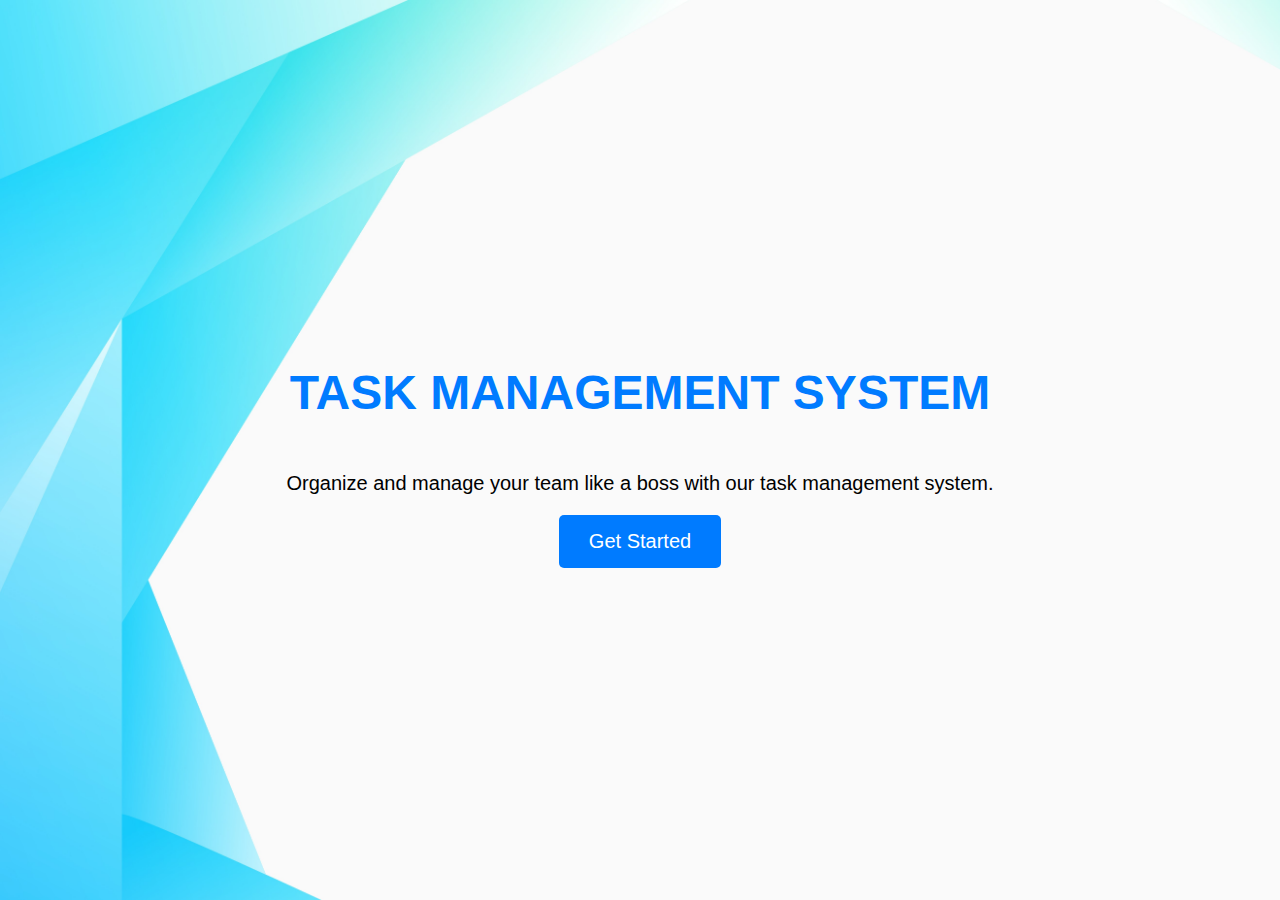
<file: EasyTask/index.html>
<!DOCTYPE html>
<html lang="en">
<head>
    <meta charset="UTF-8">
    <meta name="viewport" content="width=device-width, initial-scale=1.0">
    <link rel="stylesheet" href="css/index.css">
    <title>Landing Page</title>
</head>
<body>
    <h1>TASK MANAGEMENT SYSTEM</h1>
    <p>Organize and manage your team like a boss with our task management system.</p>
    <a href="signup.html" class="get-started">Get Started</a>
</body>
</html>
</file>
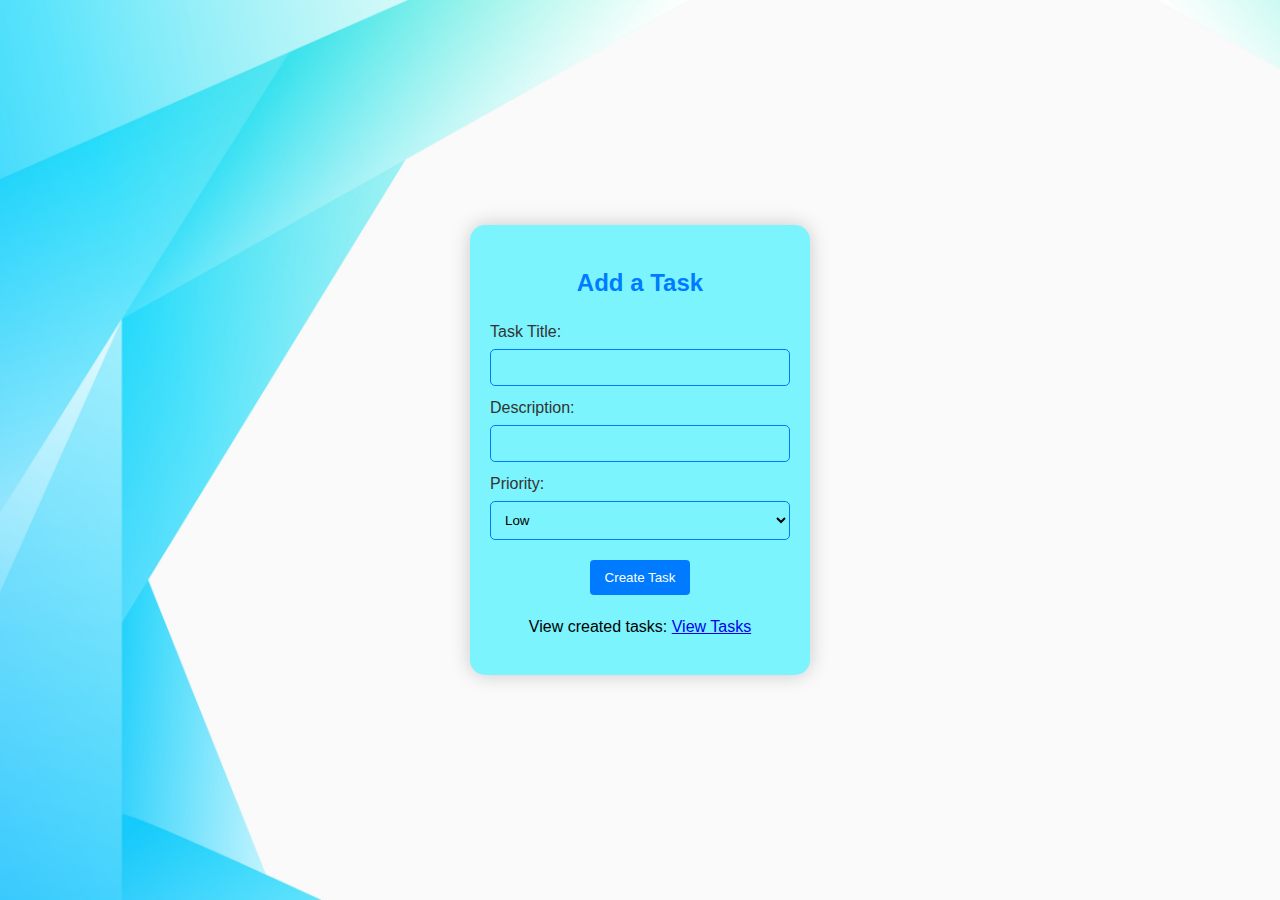
<file: EasyTask/create_task.html>
<!DOCTYPE html>
<html lang="en">
<head>
    <meta charset="UTF-8">
    <meta name="viewport" content="width=device-width, initial-scale=1.0">
    <link rel="stylesheet" href="css/create_task.css">
    <title>Task Management</title>
</head>
<body>
    <div class="container">
        <h2>Add a Task</h2>
        <form action="create_task.php" method="post">
            <label for="title">Task Title:</label>
            <input type="text" id="title" name="title" required>
            <label for="description">Description:</label>
            <input type="text" id="description" name="description"></textarea>
            <label for="priority">Priority:</label>
            <select id="priority" name="priority" required>
                <option value="low">Low</option>
                <option value="medium">Medium</option>
                <option value="high">High</option>
            </select>
            <button type="submit" class="create-button">Create Task</button>
        </form>
        <p>View created tasks: <a href="All_task.php">View Tasks</a></p>
    </div>
</body>
</html>
</file>
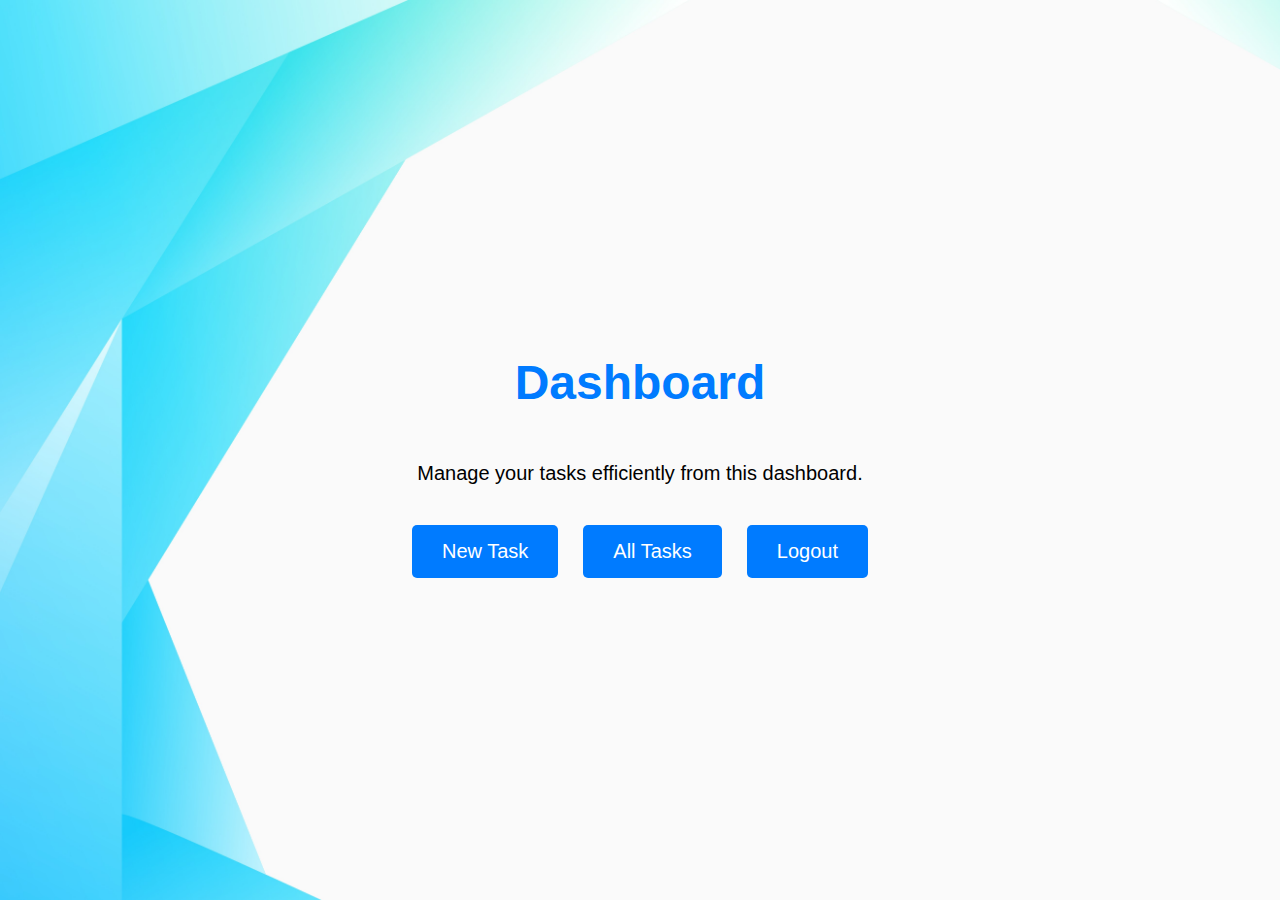
<file: EasyTask/dashboard.html>
<!DOCTYPE html>
<html lang="en">
<head>
    <meta charset="UTF-8">
    <meta name="viewport" content="width=device-width, initial-scale=1.0">
    <link rel="stylesheet" href="css/dashboard.css">
    <title>Dashboard</title>
</head>
<body>
    <h1>Dashboard</h1>
    <p>Manage your tasks efficiently from this dashboard.</p>
    <div class="button-container">
        <button onclick="window.location.href='create_task.html'" class="create-task-button">New Task</button>
        <button onclick="window.location.href='All_task.php'" class="view-all-button">All Tasks</button>
        <button onclick="window.location.href='logout.php'" class="logout-button">Logout</button>
    </div>
</body>
</html>
</file>
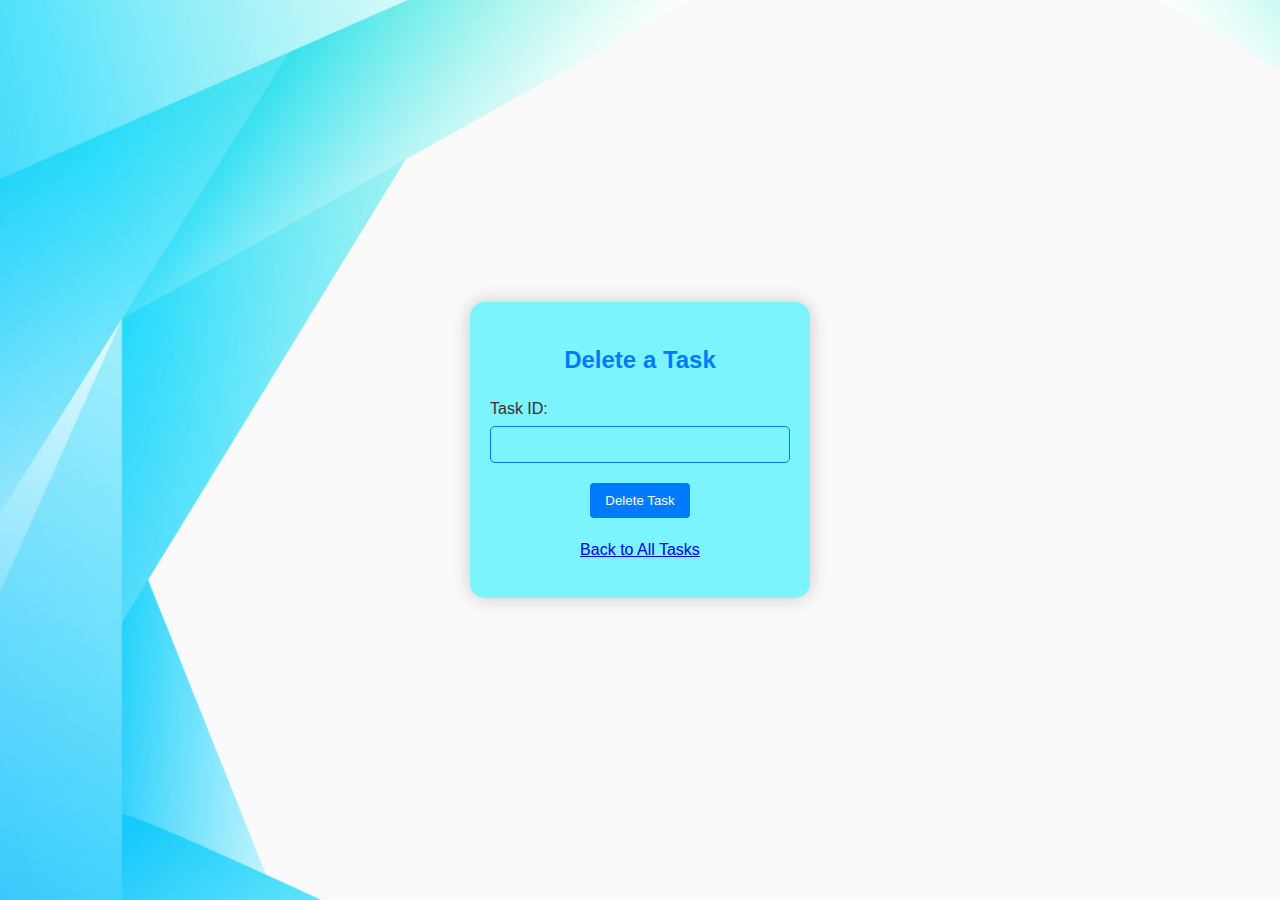
<file: EasyTask/delete_task.html>
<!DOCTYPE html>
<html lang="en">
<head>
    <meta charset="UTF-8">
    <meta name="viewport" content="width=device-width, initial-scale=1.0">
    <link rel="stylesheet" href="css/delete_task.css">
    <title>Delete Task</title>
</head>
<body>
    <div class="container">
        <h2>Delete a Task</h2>
        <form action="delete_task.php" method="POST">
            <label for="task_id">Task ID:</label>
            <input type="number" id="task_id" name="task_id" required>
            <button type="submit" class="delete-button">Delete Task</button>
        </form>
        <p><a href="All_task.php">Back to All Tasks</a></p>
    </div>
</body>
</html>
</file>
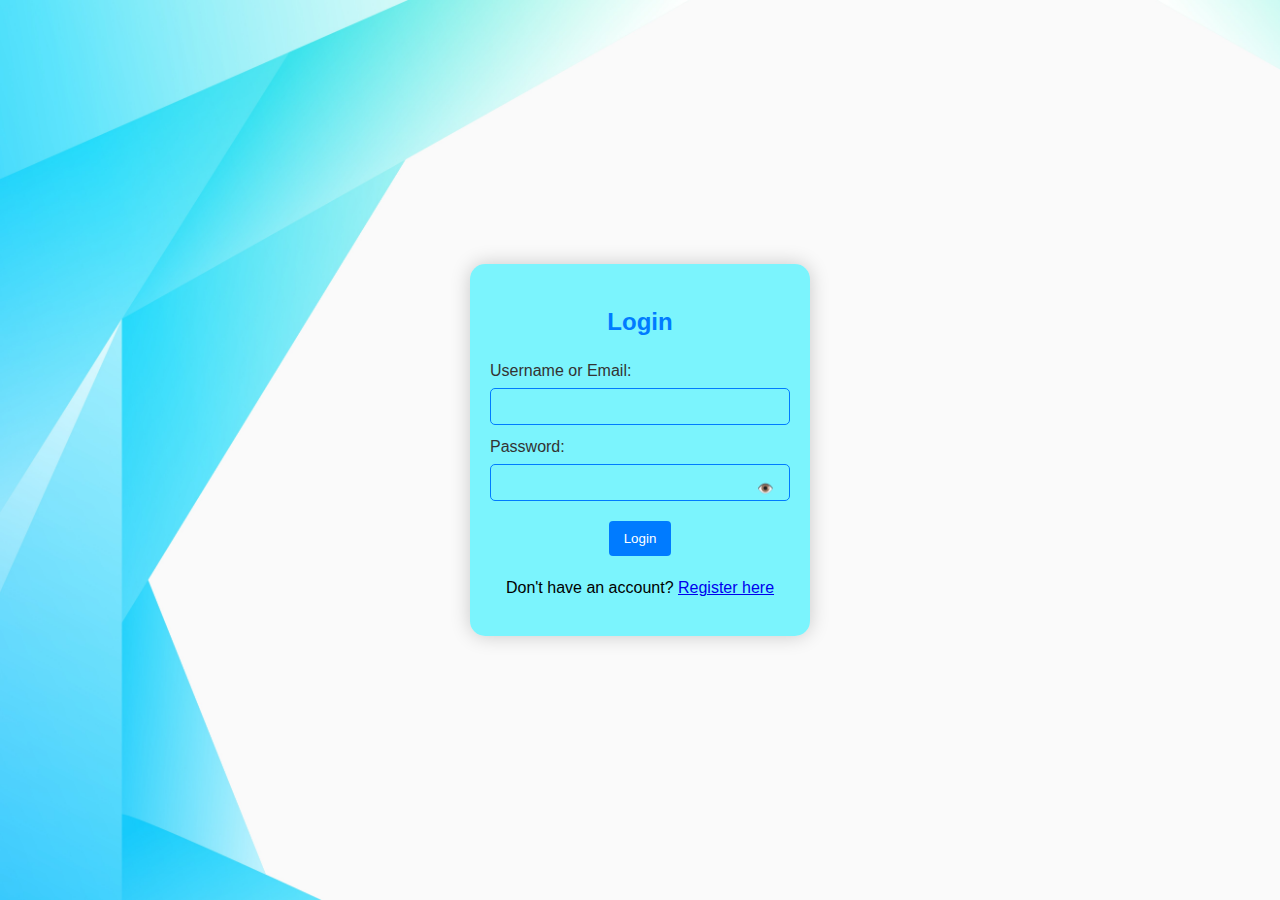
<file: EasyTask/login.html>
<!DOCTYPE html>
<html lang="en">
<head>
    <meta charset="UTF-8">
    <meta name="viewport" content="width=device-width, initial-scale=1.0">
    <link rel="stylesheet" href="css/login.css">
    <title>Login</title>
</head>
<body>
    <div class="container">
        <h2>Login</h2>
        <form action="login.php" method="post">
            <label for="username">Username or Email:</label>
            <input type="text" id="username" name="username" required>
            <label for="password">Password:</label>
            <div class="password-container">
                <input type="password" id="password" name="password" required>
                <button type="button" class="eye-button" onclick="togglePasswordVisibility('password')">👁️</button>
            </div>
            <button type="submit" class="login-button">Login</button>
        </form>
        <p>Don't have an account? <a href="signup.html">Register here</a></p>
    </div>
    <script src="js/login.js"></script>
</body>
</html>
</file>
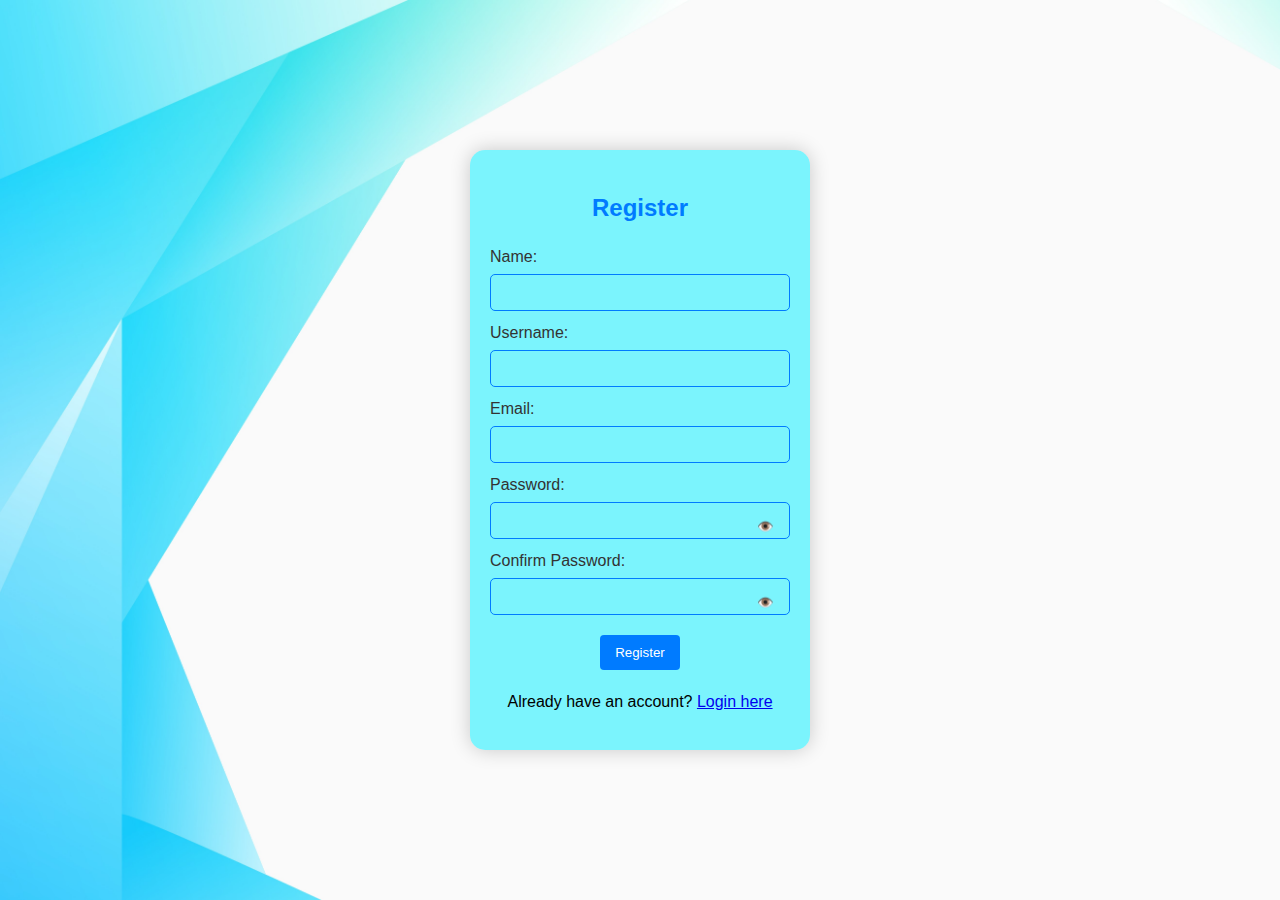
<file: EasyTask/signup.html>
<!DOCTYPE html>
<html lang="en">
<head>
    <meta charset="UTF-8">
    <meta name="viewport" content="width=device-width, initial-scale=1.0">
    <link rel="stylesheet" href="css/signup.css">
    <title>Sign Up</title>
</head>
<body>
    <div class="container">
        <h2>Register</h2>
        <form action="signup_process.php" method="post">
            <label for="name">Name:</label>
            <input type="text" id="name" name="name" required>
            <label for="username">Username:</label>
            <input type="text" id="username" name="username" required>
            <label for="email">Email:</label>
            <input type="email" id="email" name="email" required>
            <label for="password">Password:</label>
            <div class="password-container">
                <input type="password" id="password" name="password" required>
                <button type="button" class="eye-button" onclick="togglePasswordVisibility('password')">👁️</button>
            </div>
            <label for="confirm_password">Confirm Password:</label>
            <div class="password-container">
                <input type="password" id="confirm_password" name="confirm_password" required>
                <button type="button" class="eye-button" onclick="togglePasswordVisibility('confirm_password')">👁️</button>
            </div>
            <button type="submit" class="SignUp-button">Register</button>
        </form>
        <p>Already have an account? <a href="login.html">Login here</a></p>
    </div>
    <script src="js/signup.js"></script>
</body>
</html>
</file>
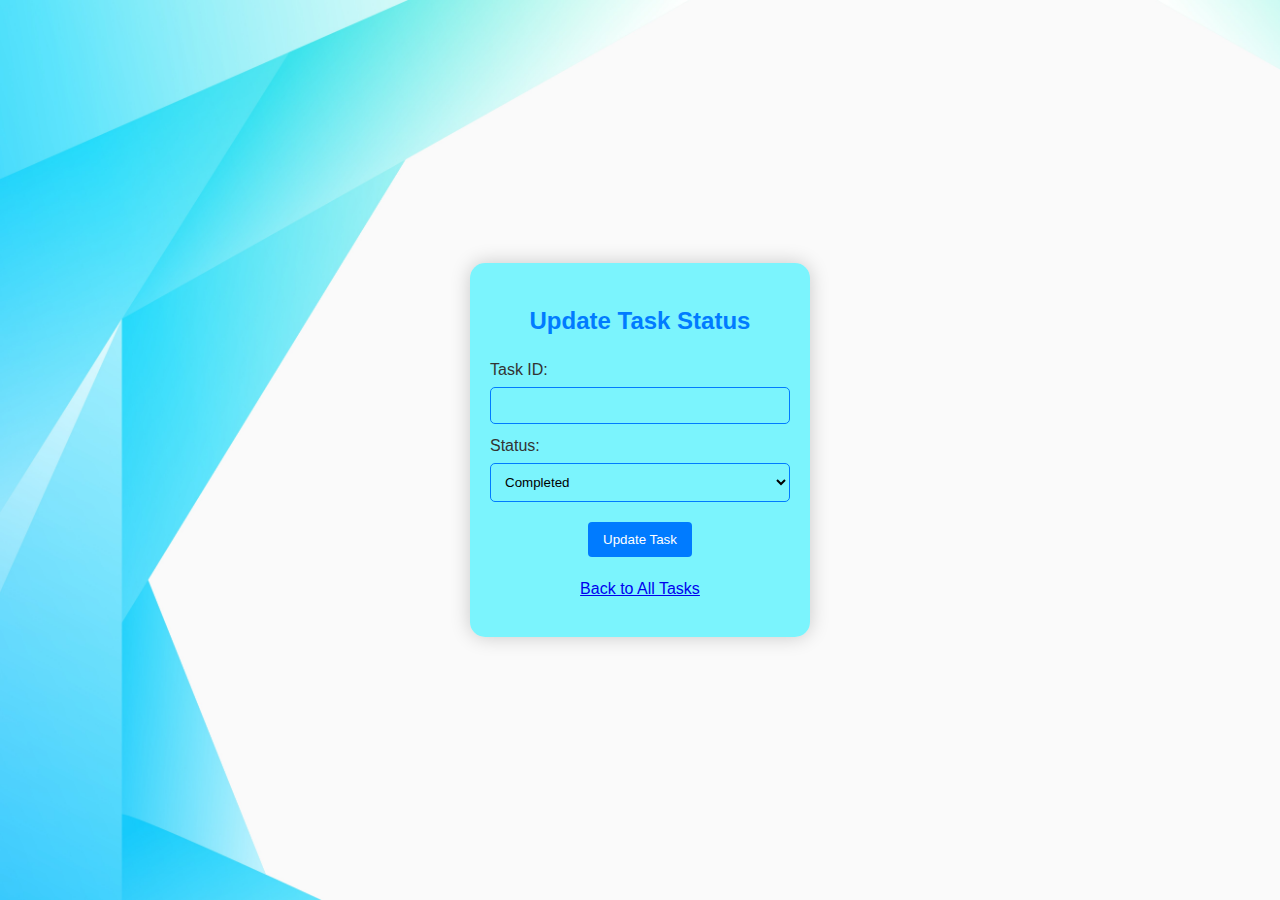
<file: EasyTask/update_task.html>
<!DOCTYPE html>
<html lang="en">
<head>
    <meta charset="UTF-8">
    <meta name="viewport" content="width=device-width, initial-scale=1.0">
    <link rel="stylesheet" href="css/update_task.css">
    <title>Update Task Status</title>
</head>
<body>
    <div class="container">
        <h2>Update Task Status</h2>
        <form action="update_task.php" method="POST">
            <label for="task_id">Task ID:</label>
            <input type="number" id="task_id" name="task_id" required>
            
            <label for="status">Status:</label>
            <select id="status" name="status" required>
                <option value="completed">Completed</option>
                <option value="pending">Pending</option>
            </select>
            
            <button type="submit" class="update-button">Update Task</button>
        </form>
        <p><a href="All_task.php">Back to All Tasks</a></p>
    </div>
</body>
</html>
</file>
<file: EasyTask/css/index.css>
body {
    display: flex;
    flex-direction: column;
    align-items: center;
    justify-content: center;
    height: 100vh;
    margin: 0;
    font-family: Arial, sans-serif;
    background-image: url(background.jpg);
    background-size: cover;
}

h1 {
    font-size: 48px;
    color: #007BFF;
    text-align: center;
}

p {
    font-size: 20px;
    text-align: center;
    margin: 20px 0;
}

.get-started {
    padding: 15px 30px;
    font-size: 20px;
    color: white;
    background-color: #007BFF;
    border: none;
    border-radius: 5px;
    cursor: pointer;
    text-decoration: none;
}

.get-started:hover {
    background-color: #1f0085;
}
</file>
<file: EasyTask/css/create_task.css>
body {
    display: flex;
    align-items: center;
    justify-content: center;
    font-family: Arial, sans-serif;
    line-height: 1.5;
    min-height: 100vh;
    background-image: url(background.jpg);
    background-size: cover;
    margin: 0;
}

.container {
    background-color: #00eeff82;
    border-radius: 15px;
    box-shadow: 0 0 20px rgba(0, 0, 0, 0.2);
    padding: 20px;
    width: 300px;
    text-align: center;
}

h2, h3 {
    color: #007BFF;
}

form {
    margin-bottom: 20px;
}

label {
    text-align: left;
    display: block;
    margin: 0px 0 5px;
    color: #333;
}

input[type="text"],
select {
    width: 100%;
    padding: 10px;
    margin-bottom: 10px;
    border: 1px solid #007BFF;
    background-color: #ffffff00;
    border-radius: 5px;
    box-sizing: border-box;
}

.create-button {
    padding: 10px 15px;
    background-color: #007bff;
    color: white;
    border: none;
    margin-top: 10px;
    border-radius: 4px;
    cursor: pointer;
}

.create-button:hover {
    background-color: #0056b3;
}
</file>
<file: EasyTask/css/dashboard.css>
body {
    display: flex;
    flex-direction: column;
    align-items: center;
    justify-content: center;
    height: 100vh;
    margin: 0;
    font-family: Arial, sans-serif;
    background-image: url(background.jpg);
    background-size: cover;
}

h1 {
    font-size: 48px;
    color: #007BFF;
    text-align: center;
}

p {
    font-size: 20px;
    text-align: center;
    margin: 20px 0;
}

.button-container {
    display: flex;
    justify-content: space-between;
    margin-top: 20px;
}

.view-all-button{
    margin-left: 25px;
}

.logout-button{
    margin-left: 25px;
}

.create-task-button, .view-all-button, .logout-button {
    padding: 15px 30px;
    font-size: 20px;
    color: white;
    background-color: #007BFF;
    border: none;
    border-radius: 5px;
    cursor: pointer;
    text-decoration: none;
}

.create-task-button:hover, .logout-button:hover, .view-all-button:hover {
    background-color: #1f0085;
}
</file>
<file: EasyTask/css/delete_task.css>
body {
    display: flex;
    align-items: center;
    justify-content: center;
    font-family: Arial, sans-serif;
    line-height: 1.5;
    min-height: 100vh;
    background-image: url(background.jpg);
    background-size: cover;
    margin: 0;
}

.container {
    background-color: #00eeff82;
    border-radius: 15px;
    box-shadow: 0 0 20px rgba(0, 0, 0, 0.2);
    padding: 20px;
    width: 300px;
    text-align: center;
}

h2 {
    color: #007BFF;
}

form {
    margin-bottom: 20px;
}

label {
    text-align: left;
    display: block;
    margin: 0px 0 5px;
    color: #333;
}

input[type="number"] {
    width: 100%;
    padding: 10px;
    margin-bottom: 10px;
    border: 1px solid #007BFF;
    background-color: #ffffff00;
    border-radius: 5px;
    box-sizing: border-box;
}

.delete-button {
    padding: 10px 15px;
    background-color: #007bff;
    color: white;
    border: none;
    margin-top: 10px;
    border-radius: 4px;
    cursor: pointer;
}

.delete-button:hover {
    background-color: #0056b3;
}
</file>
<file: EasyTask/css/login.css>
body {
    display: flex;
    align-items: center;
    justify-content: center;
    font-family: Arial, sans-serif;
    line-height: 1.5;
    min-height: 100vh;
    background-image: url(background.jpg);
    background-size: cover;
    margin: 0;
}

.container {
    background-color: #00eeff82;
    border-radius: 15px;
    box-shadow: 0 0 20px rgba(0, 0, 0, 0.2);
    padding: 20px;
    width: 300px;
    text-align: center;
}

h2, h3 {
    color: #007BFF;
}

form {
    margin-bottom: 20px;
}

label {
   text-align: left;
    display: block;
    margin: 0px 0 5px;
    color: #333;
}

input[type="text"],
input[type="password"] {
    width: 100%;
    padding: 10px;
    margin-bottom: 10px;
    border: 1px solid #007BFF;
    background-color: #ffffff00;
    border-radius: 5px;
    box-sizing: border-box;
}
.eye-button {
    cursor: pointer;
    position: absolute;
    right: 10px;
    top: 50%;
    transform: translateY(-50%);
    background: none;
    border: none;
}

.password-container {
    position: relative;
}

.login-button {
    padding: 10px 15px;
    background-color: #007bff;
    color: white;
    border: none;
    margin-top: 10px;
    border-radius: 4px;
    cursor: pointer;
}

.login-button:hover {
    background-color: #1f0085;
}
</file>
<file: EasyTask/css/signup.css>
body {
    display: flex;
    align-items: center;
    justify-content: center;
    font-family: Arial, sans-serif;
    line-height: 1.5;
    min-height: 100vh;
    background-image: url(background.jpg);
    background-size: cover;
    margin: 0;
}

.container {
    background-color: #00eeff82;
    border-radius: 15px;
    box-shadow: 0 0 20px rgba(0, 0, 0, 0.2);
    padding: 20px;
    width: 300px;
    text-align: center;
}

h2 {
    color: #007BFF;
}

form {
    margin-bottom: 20px;
}

label {
    text-align: left;
     display: block;
     margin: 0px 0 5px;
     color: #333;
 }

input[type="text"],
input[type="password"],
input[type="email"],
textarea,
select {
    width: 100%;
    padding: 10px;
    margin-bottom: 10px;
    border: 1px solid #007BFF;
    background-color: #ffffff00;
    border-radius: 5px;
    box-sizing: border-box;
}

.password-container {
    position: relative;
}

.eye-button {
    cursor: pointer;
    position: absolute;
    right: 10px;
    top: 50%;
    transform: translateY(-50%);
    background: none;
    border: none;
}

.SignUp-button {
    padding: 10px 15px;
    background-color: #007bff;
    color: white;
    border: none;
    border-radius: 4px;
    cursor: pointer;
    margin-top: 10px;
}

.SignUp-button:hover {
    background-color: #1f0085;
}
</file>
<file: EasyTask/css/update_task.css>
body {
    display: flex;
    align-items: center;
    justify-content: center;
    font-family: Arial, sans-serif;
    line-height: 1.5;
    min-height: 100vh;
    background-image: url(background.jpg);
    background-size: cover;
    margin: 0;
}

.container {
    background-color: #00eeff82;
    border-radius: 15px;
    box-shadow: 0 0 20px rgba(0, 0, 0, 0.2);
    padding: 20px;
    width: 300px;
    text-align: center;
}

h2 {
    color: #007BFF;
}

form {
    margin-bottom: 20px;
}

label {
    text-align: left;
    display: block;
    margin: 0px 0 5px;
    color: #333;
}

input[type="number"],
select {
    width: 100%;
    padding: 10px;
    margin-bottom: 10px;
    border: 1px solid #007BFF;
    background-color: #ffffff00;
    border-radius: 5px;
    box-sizing: border-box;
}

.update-button {
    padding: 10px 15px;
    background-color: #007bff;
    color: white;
    border: none;
    margin-top: 10px;
    border-radius: 4px;
    cursor: pointer;
}

.update-button:hover {
    background-color: #0056b3;
}
</file>
